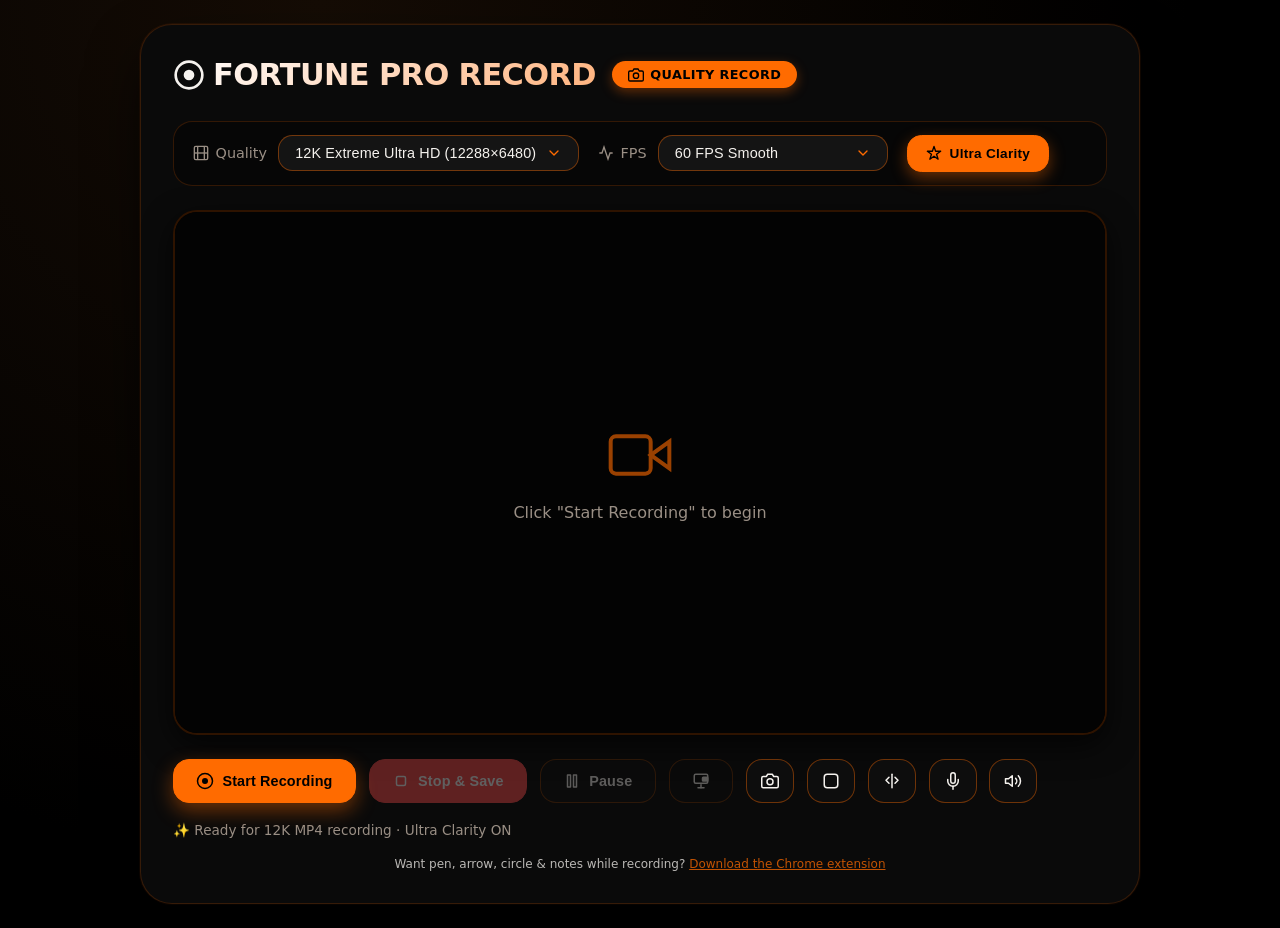
<file: index.html>
<!DOCTYPE html>
<html lang="en">
<head>
  <meta charset="UTF-8">
  <meta name="viewport" content="width=device-width, initial-scale=1.0">
  <title>12K Pro Recorder · Camera Overlay</title>
  <link rel="stylesheet" href="styles.css">
  <link rel="manifest" href="manifest.json">
  <meta name="theme-color" content="#0b0b0f">
  <link rel="icon" href="icon-192.png">
</head>
<body>
  <!-- Desktop-only gate — shown instead of the app on touch/mobile/tablet devices -->
  <div class="desktop-only-gate" id="desktopOnlyGate">
    <div class="desktop-only-gate-content">
      <svg viewBox="0 0 24 24" fill="none" stroke="currentColor" stroke-width="1.5">
        <rect x="2" y="3" width="20" height="14" rx="2"/>
        <path d="M8 21h8"/>
        <path d="M12 17v4"/>
      </svg>
      <h1>Desktop Only</h1>
      <p>This recorder needs a desktop browser's screen-capture support.<br>Please open it on a computer instead.</p>
    </div>
  </div>

  <div class="container">
    <div class="header">
      <h1>
        <svg class="header-icon" viewBox="0 0 24 24" fill="none" stroke="currentColor" stroke-width="2">
          <circle cx="12" cy="12" r="10"/>
          <circle cx="12" cy="12" r="3" fill="currentColor"/>
        </svg>
        FORTUNE PRO RECORD
      </h1>
      <span class="badge">
        <svg viewBox="0 0 24 24" fill="none" stroke="currentColor" stroke-width="2">
          <path d="M23 19a2 2 0 0 1-2 2H3a2 2 0 0 1-2-2V8a2 2 0 0 1 2-2h4l2-3h6l2 3h4a2 2 0 0 1 2 2z"/>
          <circle cx="12" cy="13" r="4"/>
        </svg>
        QUALITY RECORD
      </span>
    </div>

    <div class="settings">
      <div class="setting-group">
        <label>
          <svg viewBox="0 0 24 24" fill="none" stroke="currentColor" stroke-width="2">
            <rect x="2" y="2" width="20" height="20" rx="2.18" ry="2.18"/>
            <line x1="7" y1="2" x2="7" y2="22"/>
            <line x1="17" y1="2" x2="17" y2="22"/>
            <line x1="2" y1="12" x2="22" y2="12"/>
          </svg>
          Quality
        </label>

        <!-- Custom dropdown: Quality -->
        <div class="dropdown" id="qualityDropdown">
          <button type="button" class="dropdown-btn" id="qualityDropdownBtn">
            <span class="dropdown-btn-text" id="qualityDropdownText">12K Extreme Ultra HD (12288×6480)</span>
            <svg class="dropdown-chevron" viewBox="0 0 24 24" fill="none" stroke="currentColor" stroke-width="2">
              <polyline points="6 9 12 15 18 9"/>
            </svg>
          </button>
          <ul class="dropdown-menu" id="qualityDropdownMenu" role="listbox">
            <li class="dropdown-option selected" role="option" data-value="12k" data-label="12K Extreme Ultra HD (12288×6480)">
              12K Extreme Ultra HD <span class="dropdown-option-sub">12288×6480</span>
            </li>
            <li class="dropdown-option" role="option" data-value="8k" data-label="8K Full Ultra HD (7680×4320)">
              8K Full Ultra HD <span class="dropdown-option-sub">7680×4320</span>
            </li>
            <li class="dropdown-option" role="option" data-value="4k" data-label="4K Ultra HD (3840×2160)">
              4K Ultra HD <span class="dropdown-option-sub">3840×2160</span>
            </li>
            <li class="dropdown-option" role="option" data-value="1080p" data-label="1080p Full HD">
              1080p Full HD <span class="dropdown-option-sub">1920×1080</span>
            </li>
            <li class="dropdown-option" role="option" data-value="720p" data-label="720p HD">
              720p HD <span class="dropdown-option-sub">1280×720</span>
            </li>
          </ul>
        </div>
      </div>

      <div class="setting-group">
        <label>
          <svg viewBox="0 0 24 24" fill="none" stroke="currentColor" stroke-width="2">
            <polyline points="22 12 18 12 15 21 9 3 6 12 2 12"/>
          </svg>
          FPS
        </label>

        <!-- Custom dropdown: FPS -->
        <div class="dropdown" id="fpsDropdown">
          <button type="button" class="dropdown-btn" id="fpsDropdownBtn">
            <span class="dropdown-btn-text" id="fpsDropdownText">60 FPS Smooth</span>
            <svg class="dropdown-chevron" viewBox="0 0 24 24" fill="none" stroke="currentColor" stroke-width="2">
              <polyline points="6 9 12 15 18 9"/>
            </svg>
          </button>
          <ul class="dropdown-menu" id="fpsDropdownMenu" role="listbox">
            <li class="dropdown-option selected" role="option" data-value="60" data-label="60 FPS Smooth">60 FPS <span class="dropdown-option-sub">Smooth</span></li>
            <li class="dropdown-option" role="option" data-value="30" data-label="30 FPS Standard">30 FPS <span class="dropdown-option-sub">Standard</span></li>
            <li class="dropdown-option" role="option" data-value="24" data-label="24 FPS Cinematic">24 FPS <span class="dropdown-option-sub">Cinematic</span></li>
          </ul>
        </div>
      </div>

      <!-- Ultra Clarity toggle -->
      <div class="setting-group">
        <button class="clarity-toggle-btn active" id="clarityToggleBtn" type="button">
          <svg viewBox="0 0 24 24" fill="none" stroke="currentColor" stroke-width="2">
            <path d="M12 2l2.4 7.4H22l-6.2 4.5 2.4 7.4L12 16.8l-6.2 4.5 2.4-7.4L2 9.4h7.6z"/>
          </svg>
          Ultra Clarity
        </button>
      </div>
    </div>

    <div class="preview-area" id="previewArea">
      <video id="previewVideo" autoplay muted playsinline></video>
      <div class="placeholder" id="placeholder">
        <svg viewBox="0 0 24 24" fill="none" stroke="currentColor" stroke-width="1.5">
          <path d="M23 7l-7 5 7 5V7z"/>
          <rect x="1" y="5" width="15" height="14" rx="2" ry="2"/>
        </svg>
        <span>Click "Start Recording" to begin</span>
      </div>

      <div id="cameraContainer">
        <video id="cameraVideo" autoplay muted playsinline></video>
        <div id="resizeHandle" title="Drag to resize">
          <svg viewBox="0 0 24 24" fill="none" stroke="currentColor" stroke-width="2">
            <polyline points="21 3 21 21 3 21"/>
          </svg>
        </div>
      </div>
    </div>

    <div class="controls">
      <button class="primary" id="startBtn">
        <svg viewBox="0 0 24 24" fill="none" stroke="currentColor" stroke-width="2">
          <circle cx="12" cy="12" r="10"/>
          <circle cx="12" cy="12" r="3" fill="currentColor"/>
        </svg>
        Start Recording
      </button>
      <button class="danger" id="stopBtn" disabled>
        <svg viewBox="0 0 24 24" fill="none" stroke="currentColor" stroke-width="2">
          <rect x="6" y="6" width="12" height="12" rx="2"/>
        </svg>
        Stop & Save
      </button>
      <button id="pauseBtn" disabled>
        <svg viewBox="0 0 24 24" fill="none" stroke="currentColor" stroke-width="2">
          <rect x="6" y="4" width="4" height="16"/>
          <rect x="14" y="4" width="4" height="16"/>
        </svg>
        <span id="pauseLabel">Pause</span>
      </button>

      <!-- Floating always-on-top controls -->
      <div class="tooltip-wrapper">
        <button id="floatControlsBtn" disabled>
          <svg viewBox="0 0 24 24" fill="none" stroke="currentColor" stroke-width="2">
            <rect x="3" y="3" width="18" height="12" rx="2"/>
            <path d="M8 21h8"/>
            <path d="M12 17v4"/>
            <rect x="14" y="7" width="7" height="5" rx="1" fill="currentColor"/>
          </svg>
        </button>
        <span class="tooltip">Pop Out Floating Controls</span>
      </div>

      <!-- Camera toggle with tooltip -->
      <div class="tooltip-wrapper">
        <button class="camera-toggle-btn" id="cameraToggleBtn">
          <svg viewBox="0 0 24 24" fill="none" stroke="currentColor" stroke-width="2">
            <path d="M23 19a2 2 0 0 1-2 2H3a2 2 0 0 1-2-2V8a2 2 0 0 1 2-2h4l2-3h6l2 3h4a2 2 0 0 1 2 2z"/>
            <circle cx="12" cy="13" r="4"/>
          </svg>
        </button>
        <span class="tooltip">Toggle Camera Overlay</span>
      </div>

      <!-- Shape toggle with tooltip -->
      <div class="tooltip-wrapper">
        <button class="shape-btn" id="shapeBtn">
          <svg viewBox="0 0 24 24" fill="none" stroke="currentColor" stroke-width="2">
            <rect x="3" y="3" width="18" height="18" rx="4"/>
          </svg>
        </button>
        <span class="tooltip">Toggle Circle/Square</span>
      </div>

      <!-- Mirror toggle with tooltip -->
      <div class="tooltip-wrapper">
        <button class="mirror-btn" id="mirrorBtn">
          <svg viewBox="0 0 24 24" fill="none" stroke="currentColor" stroke-width="2">
            <path d="M12 3v18"/>
            <path d="M8 7l-4 4 4 4"/>
            <path d="M16 7l4 4-4 4"/>
          </svg>
        </button>
        <span class="tooltip">Toggle Mirror Mode</span>
      </div>

      <!-- Microphone toggle with tooltip -->
      <div class="tooltip-wrapper">
        <button class="audio-toggle-btn" id="micToggleBtn">
          <svg viewBox="0 0 24 24" fill="none" stroke="currentColor" stroke-width="2">
            <path d="M12 1a3 3 0 0 0-3 3v8a3 3 0 0 0 6 0V4a3 3 0 0 0-3-3z"/>
            <path d="M19 10v2a7 7 0 0 1-14 0v-2"/>
            <line x1="12" y1="19" x2="12" y2="23"/>
          </svg>
        </button>
        <span class="tooltip">Record My Voice (Mic)</span>
      </div>

      <!-- System audio toggle with tooltip -->
      <div class="tooltip-wrapper">
        <button class="audio-toggle-btn" id="systemAudioToggleBtn">
          <svg viewBox="0 0 24 24" fill="none" stroke="currentColor" stroke-width="2">
            <polygon points="11 5 6 9 2 9 2 15 6 15 11 19 11 5"/>
            <path d="M19.07 4.93a10 10 0 0 1 0 14.14"/>
            <path d="M15.54 8.46a5 5 0 0 1 0 7.07"/>
          </svg>
        </button>
        <span class="tooltip">Record Device Sound</span>
      </div>

      <div class="timer" id="timer">00:00</div>
    </div>

    <div class="status" id="status">✨ Ready for 12K MP4 recording · Ultra Clarity ON</div>
    <div style="text-align:center;margin-top:14px;font-size:12px;opacity:.75">
      Want pen, arrow, circle &amp; notes while recording?
      <a href="fortune-cam-extension.zip" download style="color:#ff6b00">Download the Chrome extension</a>
    </div>

  </div>

  <!-- Mobile camera-record option picker (shown when screen capture isn't supported) -->
  <div class="mobile-record-modal" id="mobileRecordModal">
    <div class="mobile-record-modal-box">
      <h3>Screen capture isn't available here</h3>
      <p>This browser can't record the screen, but it can still record video with your camera and mic:</p>
      <button class="mobile-record-option" id="recordFrontCamBtn">
        <svg viewBox="0 0 24 24" fill="none" stroke="currentColor" stroke-width="2"><circle cx="12" cy="12" r="10"/><circle cx="12" cy="12" r="3" fill="currentColor"/></svg>
        Front Camera (Selfie)
      </button>
      <button class="mobile-record-option" id="recordBackCamBtn">
        <svg viewBox="0 0 24 24" fill="none" stroke="currentColor" stroke-width="2"><rect x="2" y="6" width="20" height="12" rx="2"/><circle cx="12" cy="12" r="3"/></svg>
        Back Camera
      </button>
      <button class="mobile-record-cancel" id="mobileRecordCancelBtn">Cancel</button>
    </div>
  </div>

  <script src="script.js"></script>
  <script>
    if ('serviceWorker' in navigator) navigator.serviceWorker.register('sw.js');
  </script>
</body>
</html>
</file>
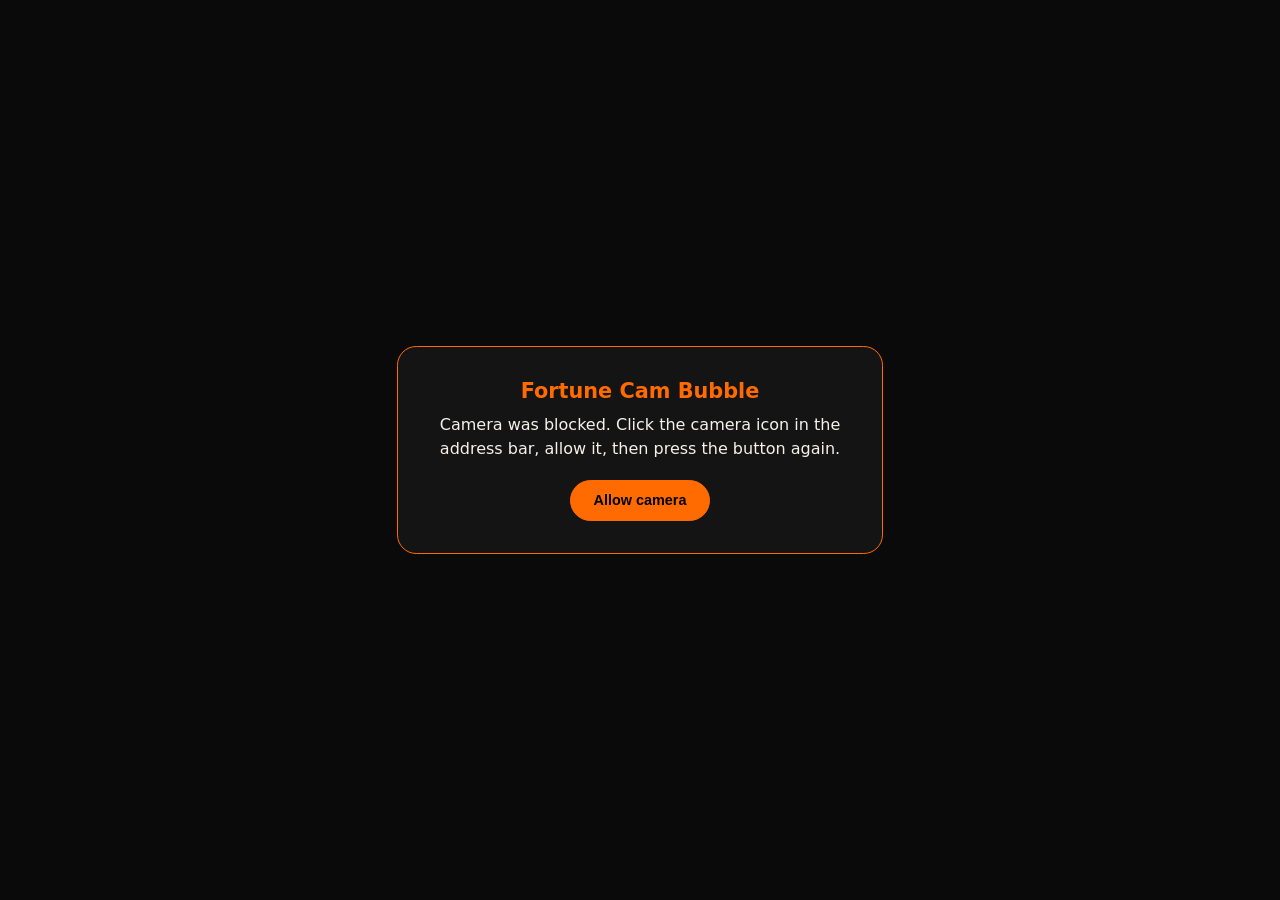
<file: extension/permission.html>
<!DOCTYPE html>
<html lang="en">
<head>
  <meta charset="UTF-8">
  <title>Allow camera</title>
  <style>
    body{margin:0;height:100vh;display:flex;align-items:center;justify-content:center;background:#0a0a0a;color:#f5f2ee;font-family:Inter,system-ui,sans-serif;}
    .card{max-width:420px;text-align:center;padding:2rem;border:1px solid #ff6b00;border-radius:1.2rem;background:#141414;}
    h1{margin:0 0 .6rem;font-size:1.3rem;color:#ff6b00;}
    p{margin:0 0 1.2rem;line-height:1.5;}
    button{cursor:pointer;font-weight:700;border-radius:999px;padding:.7rem 1.4rem;border:1px solid #ff6b00;background:#ff6b00;color:#000;font-size:.9rem;}
  </style>
</head>
<body>
  <div class="card">
    <h1>Fortune Cam Bubble</h1>
    <p id="msg">Allow your camera once and the bubble will work on every tab.</p>
    <button id="allow">Allow camera</button>
  </div>
  <script src="permission.js"></script>
</body>
</html>
</file>
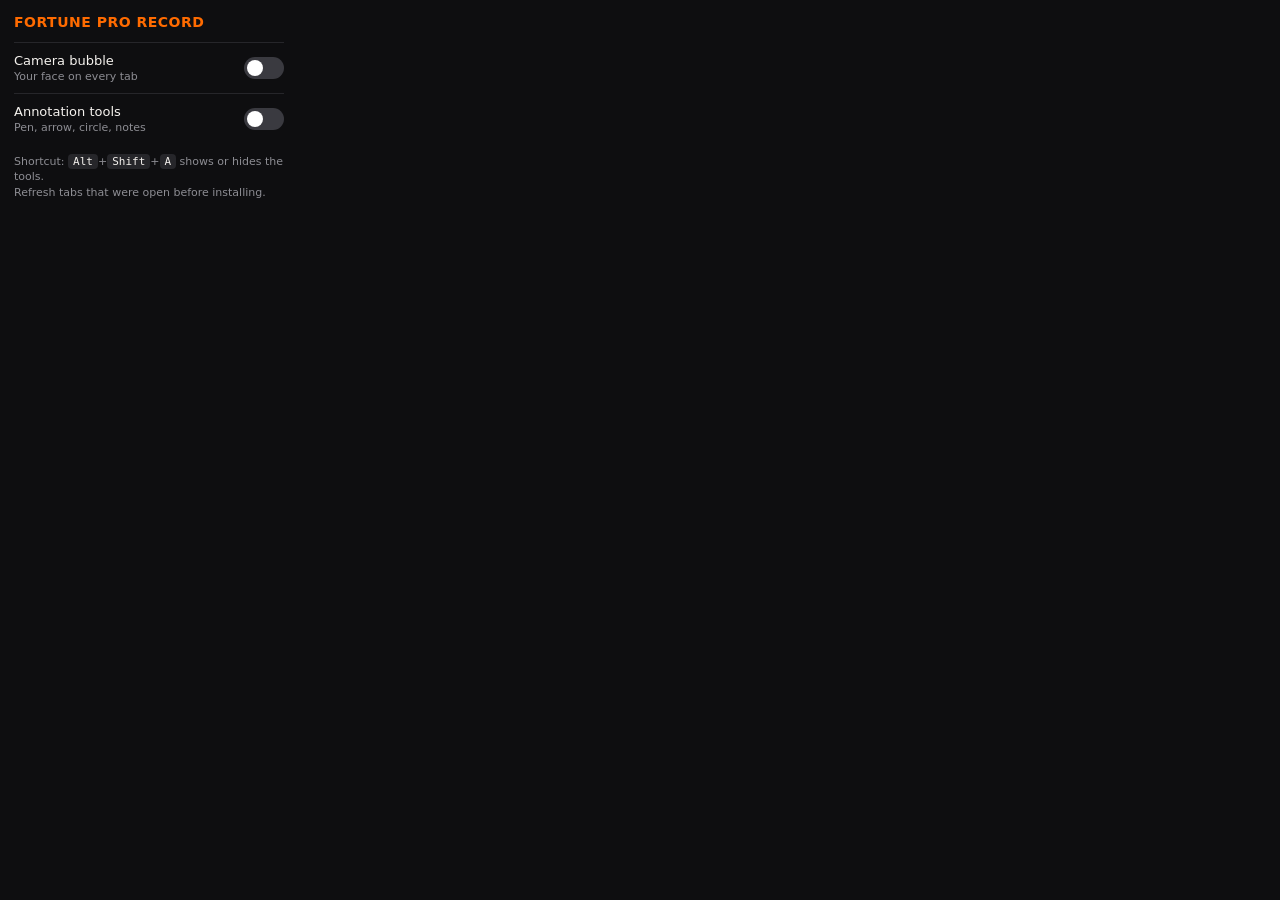
<file: extension/popup.html>
<!DOCTYPE html>
<html>
<head>
<meta charset="UTF-8">
<style>
  body{margin:0;width:270px;background:#0e0e10;color:#f5f2ee;font:13px system-ui,sans-serif;padding:14px}
  h1{font-size:14px;margin:0 0 12px;color:#ff6b00;letter-spacing:.5px}
  .row{display:flex;align-items:center;justify-content:space-between;padding:10px 0;border-top:1px solid #26262a}
  .row small{display:block;color:#8d8d93;margin-top:2px;font-size:11px}
  .sw{position:relative;width:40px;height:22px;flex:0 0 auto}
  .sw input{opacity:0;width:0;height:0}
  .sl{position:absolute;inset:0;background:#3a3a40;border-radius:22px;cursor:pointer;transition:.2s}
  .sl:before{content:"";position:absolute;width:16px;height:16px;left:3px;top:3px;background:#fff;border-radius:50%;transition:.2s}
  input:checked + .sl{background:#ff6b00}
  input:checked + .sl:before{transform:translateX(18px)}
  .tip{margin-top:10px;color:#8d8d93;font-size:11px;line-height:1.4}
  kbd{background:#26262a;padding:1px 5px;border-radius:4px;color:#f5f2ee}
</style>
</head>
<body>
  <h1>FORTUNE PRO RECORD</h1>
  <div class="row"><div>Camera bubble<small>Your face on every tab</small></div>
    <label class="sw"><input type="checkbox" id="cam"><span class="sl"></span></label></div>
  <div class="row"><div>Annotation tools<small>Pen, arrow, circle, notes</small></div>
    <label class="sw"><input type="checkbox" id="ann"><span class="sl"></span></label></div>
  <div class="tip">Shortcut: <kbd>Alt</kbd>+<kbd>Shift</kbd>+<kbd>A</kbd> shows or hides the tools.<br>Refresh tabs that were open before installing.</div>
  <script src="popup.js"></script>
</body>
</html>
</file>
<file: styles.css>
:root {
  --bg: #000000;
  --panel: #0a0a0a;
  --panel-raised: #0d0d0d;
  --border: #3a1f0d;
  --border-soft: rgba(255, 107, 0, 0.18);
  --border-strong: rgba(255, 107, 0, 0.4);
  --text: #f5f2ee;
  --muted: #9a8f85;
  --orange: #ff6b00;
  --orange-dark: #cc5500;
  --orange-light: #ff8833;
  --danger: #ff4d4d;
  --success: #2ecc71;
  --glass: rgba(10, 10, 10, 0.9);
  --shadow: 0 25px 60px -10px rgba(0,0,0,0.9);
}

* { margin: 0; padding: 0; box-sizing: border-box; -webkit-tap-highlight-color: transparent; }

button, .dropdown-btn, .dropdown-option, .clarity-toggle-btn, .mobile-record-option, .mobile-record-cancel {
  touch-action: manipulation;
}

body {
  background: #000000;
  background-image: radial-gradient(circle at 25% 0%, #150c05 0%, #000000 65%);
  color: var(--text);
  font-family: 'Inter', -apple-system, BlinkMacSystemFont, 'Segoe UI', system-ui, sans-serif;
  min-height: 100vh;
  display: flex;
  align-items: center;
  justify-content: center;
  padding: 1.5rem;
}

.container {
  background: var(--panel);
  border: 1px solid var(--border-soft);
  border-radius: 2rem;
  padding: 2rem;
  max-width: 1000px;
  width: 100%;
  box-shadow: var(--shadow), 0 0 0 1px rgba(255,107,0,0.08);
  backdrop-filter: blur(12px);
}

.header {
  display: flex;
  align-items: center;
  gap: 1rem;
  margin-bottom: 1.8rem;
  flex-wrap: wrap;
}

.header h1 {
  font-size: 1.9rem;
  font-weight: 600;
  background: linear-gradient(135deg, #ffffff 0%, #ffb37e 100%);
  -webkit-background-clip: text;
  -webkit-text-fill-color: transparent;
  background-clip: text;
  letter-spacing: -0.02em;
  display: flex;
  align-items: center;
  gap: 0.5rem;
}

.header-icon {
  width: 32px;
  height: 32px;
  -webkit-text-fill-color: var(--orange);
}

.badge {
  background: var(--orange);
  color: #000;
  padding: 0.35rem 1rem;
  border-radius: 2rem;
  font-size: 0.8rem;
  font-weight: 700;
  letter-spacing: 0.03em;
  text-transform: uppercase;
  box-shadow: 0 4px 12px rgba(255,107,0,0.35);
  display: flex;
  align-items: center;
  gap: 0.4rem;
}

.badge svg {
  width: 16px;
  height: 16px;
}

.settings {
  display: flex;
  gap: 1.2rem;
  margin-bottom: 1.5rem;
  flex-wrap: wrap;
  align-items: center;
  background: #060606;
  padding: 0.8rem 1.2rem;
  border-radius: 1.2rem;
  border: 1px solid var(--border-soft);
}

.setting-group {
  display: flex;
  align-items: center;
  gap: 0.7rem;
  font-size: 0.9rem;
  color: var(--muted);
}

.setting-group label {
  display: flex;
  align-items: center;
  gap: 0.4rem;
  white-space: nowrap;
}

.setting-group svg {
  width: 16px;
  height: 16px;
}

/* ============ CUSTOM DROPDOWNS ============ */
.dropdown {
  position: relative;
  min-width: 230px;
}

.dropdown-btn {
  width: 100%;
  background: #141414;
  border: 1px solid var(--border-strong);
  color: var(--text);
  padding: 0.55rem 1rem;
  border-radius: 0.9rem;
  cursor: pointer;
  font-size: 0.9rem;
  font-weight: 500;
  transition: 0.2s;
  display: flex;
  align-items: center;
  justify-content: space-between;
  gap: 0.6rem;
}

.dropdown-btn:hover {
  border-color: var(--orange);
  background: #1a1210;
}

.dropdown-btn-text {
  overflow: hidden;
  text-overflow: ellipsis;
  white-space: nowrap;
  min-width: 0;
}

.dropdown-chevron {
  width: 16px;
  height: 16px;
  flex-shrink: 0;
  color: var(--orange);
  transition: transform 0.2s ease;
}

.dropdown.open .dropdown-btn {
  border-color: var(--orange);
  box-shadow: 0 0 0 3px rgba(255,107,0,0.2);
}

.dropdown.open .dropdown-chevron {
  transform: rotate(180deg);
}

.dropdown-menu {
  position: absolute;
  top: calc(100% + 0.5rem);
  left: 0;
  right: 0;
  background: #0d0d0d;
  border: 1px solid var(--border-strong);
  border-radius: 1rem;
  padding: 0.4rem;
  list-style: none;
  z-index: 50;
  box-shadow: 0 20px 40px rgba(0,0,0,0.8), 0 0 0 1px rgba(255,107,0,0.08);
  opacity: 0;
  visibility: hidden;
  transform: translateY(-8px);
  transition: all 0.18s cubic-bezier(0.4, 0, 0.2, 1);
  max-height: 280px;
  overflow-y: auto;
}

.dropdown.open .dropdown-menu {
  opacity: 1;
  visibility: visible;
  transform: translateY(0);
}

.dropdown-option {
  padding: 0.65rem 0.8rem;
  border-radius: 0.7rem;
  cursor: pointer;
  font-size: 0.88rem;
  font-weight: 500;
  color: var(--text);
  display: flex;
  align-items: baseline;
  justify-content: space-between;
  gap: 0.6rem;
  transition: background 0.15s ease, color 0.15s ease;
}

.dropdown-option:hover {
  background: rgba(255,107,0,0.14);
  color: var(--orange-light);
}

.dropdown-option.selected {
  background: var(--orange);
  color: #000;
  font-weight: 700;
}

.dropdown-option.selected .dropdown-option-sub {
  color: rgba(0,0,0,0.6);
}

.dropdown-option-sub {
  font-size: 0.75rem;
  color: var(--muted);
  font-weight: 400;
  white-space: nowrap;
}

/* ============ ULTRA CLARITY TOGGLE ============ */
.clarity-toggle-btn {
  display: flex;
  align-items: center;
  gap: 0.5rem;
  background: #141414;
  border: 1px solid var(--border-strong);
  color: var(--text);
  padding: 0.6rem 1.1rem;
  border-radius: 0.9rem;
  cursor: pointer;
  font-size: 0.85rem;
  font-weight: 700;
  letter-spacing: 0.02em;
  transition: all 0.2s;
}

.clarity-toggle-btn svg {
  width: 16px;
  height: 16px;
}

.clarity-toggle-btn:hover {
  border-color: var(--orange);
}

.clarity-toggle-btn.active {
  background: var(--orange);
  color: #000;
  border-color: var(--orange);
  box-shadow: 0 6px 16px rgba(255,107,0,0.4);
}

.preview-area {
  background: #000;
  border-radius: 1.5rem;
  border: 2px solid var(--border-soft);
  position: relative;
  aspect-ratio: 16/9;
  overflow: hidden;
  margin-bottom: 1.5rem;
  box-shadow: 0 10px 30px rgba(0,0,0,0.7);
}

video {
  width: 100%;
  height: 100%;
  object-fit: contain;
  display: none;
}

video.active { display: block; }

.placeholder {
  position: absolute;
  inset: 0;
  display: flex;
  flex-direction: column;
  align-items: center;
  justify-content: center;
  color: var(--muted);
  gap: 1rem;
  font-size: 1rem;
  background: #030303;
}

.placeholder svg {
  width: 64px;
  height: 64px;
  opacity: 0.6;
  color: var(--orange);
}

/* Camera overlay container */
#cameraContainer {
  position: absolute;
  bottom: 1.5rem;
  right: 1.5rem;
  width: 180px;
  height: 140px;
  z-index: 20;
  cursor: grab;
  display: none;
  touch-action: none;
  user-select: none;
  transition: border-radius 0.3s ease;
}

#cameraContainer.dragging {
  cursor: grabbing;
  opacity: 0.9;
}

#cameraVideo {
  width: 100%;
  height: 100%;
  object-fit: cover;
  border-radius: 12px;
  border: 2px solid var(--orange);
  box-shadow: 0 8px 20px rgba(0,0,0,0.85);
  background: #000;
  display: block;
  transition: border-radius 0.3s ease, transform 0.3s ease;
  transform: scaleX(-1);
}

#cameraContainer.circle #cameraVideo {
  border-radius: 50%;
  border: 3px solid var(--orange);
  box-shadow: 0 0 0 3px rgba(255,107,0,0.35), 0 12px 28px rgba(0,0,0,0.7);
  transform: scaleX(-1);
}

#resizeHandle {
  position: absolute;
  bottom: -6px;
  right: -6px;
  width: 20px;
  height: 20px;
  background: var(--orange);
  border-radius: 50%;
  cursor: nwse-resize;
  display: flex;
  align-items: center;
  justify-content: center;
  box-shadow: 0 0 10px rgba(255,107,0,0.8);
  border: 2px solid #000;
  transition: all 0.3s ease;
}

#resizeHandle svg {
  width: 10px;
  height: 10px;
  color: #000;
}

#cameraContainer.circle #resizeHandle {
  background: #000;
  border-color: var(--orange);
}

#cameraContainer.circle #resizeHandle svg {
  color: var(--orange);
}

.controls {
  display: flex;
  gap: 0.8rem;
  flex-wrap: wrap;
  align-items: center;
}

button {
  padding: 0.75rem 1.4rem;
  border-radius: 1rem;
  border: 1px solid var(--border-strong);
  background: #0d0d0d;
  color: var(--text);
  cursor: pointer;
  font-size: 0.9rem;
  font-weight: 600;
  transition: all 0.2s;
  display: flex;
  align-items: center;
  gap: 0.5rem;
  letter-spacing: 0.01em;
  position: relative;
}

button svg {
  width: 18px;
  height: 18px;
  fill: none;
  stroke: currentColor;
  stroke-width: 2;
  stroke-linecap: round;
  stroke-linejoin: round;
}

button:hover {
  background: #1a1210;
  border-color: var(--orange);
  transform: translateY(-1px);
}

button.primary {
  background: var(--orange);
  border-color: var(--orange);
  color: #000;
  box-shadow: 0 8px 20px rgba(255,107,0,0.4);
}

button.primary:hover {
  background: var(--orange-light);
  border-color: var(--orange-light);
  box-shadow: 0 10px 28px rgba(255,107,0,0.55);
}

button.danger {
  background: var(--danger);
  border-color: var(--danger);
  color: white;
}

button.danger:hover {
  background: #ff6b6b;
  border-color: #ff6b6b;
}

button:disabled {
  opacity: 0.35;
  cursor: not-allowed;
  transform: none;
  box-shadow: none;
}

/* Tooltip wrapper */
.tooltip-wrapper {
  position: relative;
  display: inline-flex;
}

.tooltip {
  position: absolute;
  bottom: calc(100% + 10px);
  left: 50%;
  transform: translateX(-50%) scale(0.8);
  background: #0d0d0d;
  color: white;
  padding: 0.5rem 1rem;
  border-radius: 0.5rem;
  font-size: 0.75rem;
  white-space: nowrap;
  pointer-events: none;
  opacity: 0;
  transition: all 0.3s cubic-bezier(0.4, 0, 0.2, 1);
  border: 1px solid var(--orange);
  box-shadow: 0 4px 12px rgba(0,0,0,0.5);
}

.tooltip::after {
  content: '';
  position: absolute;
  top: 100%;
  left: 50%;
  transform: translateX(-50%);
  border: 6px solid transparent;
  border-top-color: var(--orange);
}

.tooltip-wrapper:hover .tooltip {
  opacity: 1;
  transform: translateX(-50%) scale(1);
}

.timer {
  font-size: 2rem;
  font-weight: 600;
  color: var(--orange);
  display: none;
  margin-left: auto;
  font-family: 'SF Mono', 'Fira Code', monospace;
  letter-spacing: 2px;
  text-shadow: 0 0 20px rgba(255,107,0,0.7);
}

.timer.active { display: block; }

.status {
  margin-top: 1.2rem;
  font-size: 0.85rem;
  color: var(--muted);
  min-height: 1.5em;
  font-weight: 500;
}

.status.recording {
  color: var(--orange);
  animation: pulse 1.6s infinite;
}

@keyframes pulse {
  0%, 100% { opacity: 1; }
  50% { opacity: 0.4; }
}

.camera-toggle-btn,
.shape-btn,
.mirror-btn,
.audio-toggle-btn {
  background: #0d0d0d;
  border: 1px solid var(--border-strong);
  padding: 0.75rem;
  min-width: 48px;
  justify-content: center;
}

.camera-toggle-btn.active,
.audio-toggle-btn.active {
  background: var(--orange);
  color: #000;
  border-color: var(--orange);
  box-shadow: 0 6px 16px rgba(255,107,0,0.4);
}

.camera-toggle-btn.active svg,
.audio-toggle-btn.active svg {
  stroke: #000;
}

.mirror-btn.active {
  background: var(--orange);
  color: #000;
  border-color: var(--orange);
  box-shadow: 0 6px 16px rgba(255,107,0,0.4);
}

.mirror-btn.active svg {
  stroke: #000;
}

#floatControlsBtn.active {
  background: var(--orange);
  border-color: var(--orange);
  color: #000;
  box-shadow: 0 6px 16px rgba(255,107,0,0.4);
}

#floatControlsBtn.active svg {
  stroke: #000;
}

/* Responsive adjustments */
@media (max-width: 768px) {
  .container {
    padding: 1rem;
  }

  .header h1 {
    font-size: 1.4rem;
  }

  .settings {
    flex-direction: column;
    align-items: stretch;
  }

  .dropdown {
    min-width: 0;
    flex: 1;
    max-width: 100%;
  }

  .dropdown-btn-text {
    font-size: 0.8rem;
  }

  .setting-group {
    width: 100%;
  }

  .setting-group label {
    flex-shrink: 0;
  }

  .controls {
    gap: 0.5rem;
  }

  button {
    padding: 0.6rem 1rem;
    font-size: 0.8rem;
  }

  .timer {
    font-size: 1.5rem;
  }

  .tooltip {
    display: none;
  }
}


.mobile-record-modal {
  position: fixed;
  inset: 0;
  background: rgba(0,0,0,0.75);
  display: none;
  align-items: center;
  justify-content: center;
  z-index: 100;
  padding: 1.5rem;
}

.mobile-record-modal.open {
  display: flex;
}

.mobile-record-modal-box {
  background: #0d0d0d;
  border: 1px solid var(--border-strong);
  border-radius: 1.5rem;
  padding: 1.5rem;
  max-width: 340px;
  width: 100%;
  box-shadow: var(--shadow);
}

.mobile-record-modal-box h3 {
  font-size: 1.05rem;
  margin-bottom: 0.5rem;
  color: var(--text);
}

.mobile-record-modal-box p {
  font-size: 0.85rem;
  color: var(--muted);
  margin-bottom: 1.1rem;
}

.mobile-record-option {
  width: 100%;
  justify-content: flex-start;
  margin-bottom: 0.6rem;
  background: #141414;
  border: 1px solid var(--border-strong);
}

.mobile-record-option:hover {
  border-color: var(--orange);
}

.mobile-record-cancel {
  width: 100%;
  justify-content: center;
  background: transparent;
  border: 1px solid var(--border-soft);
  color: var(--muted);
  margin-top: 0.2rem;
}

.desktop-only-gate {
  position: fixed;
  inset: 0;
  background: #000000;
  z-index: 999999;
  display: none;
  align-items: center;
  justify-content: center;
  padding: 2rem;
  text-align: center;
}

.desktop-only-gate.active {
  display: flex;
}

.desktop-only-gate-content svg {
  width: 56px;
  height: 56px;
  color: var(--orange);
  margin-bottom: 1.2rem;
}

.desktop-only-gate-content h1 {
  font-size: 1.5rem;
  font-weight: 700;
  color: var(--text);
  margin-bottom: 0.8rem;
  letter-spacing: -0.01em;
}

.desktop-only-gate-content p {
  font-size: 0.95rem;
  color: var(--muted);
  line-height: 1.6;
  max-width: 320px;
}

body.gate-active .container {
  display: none;
}
</file>
